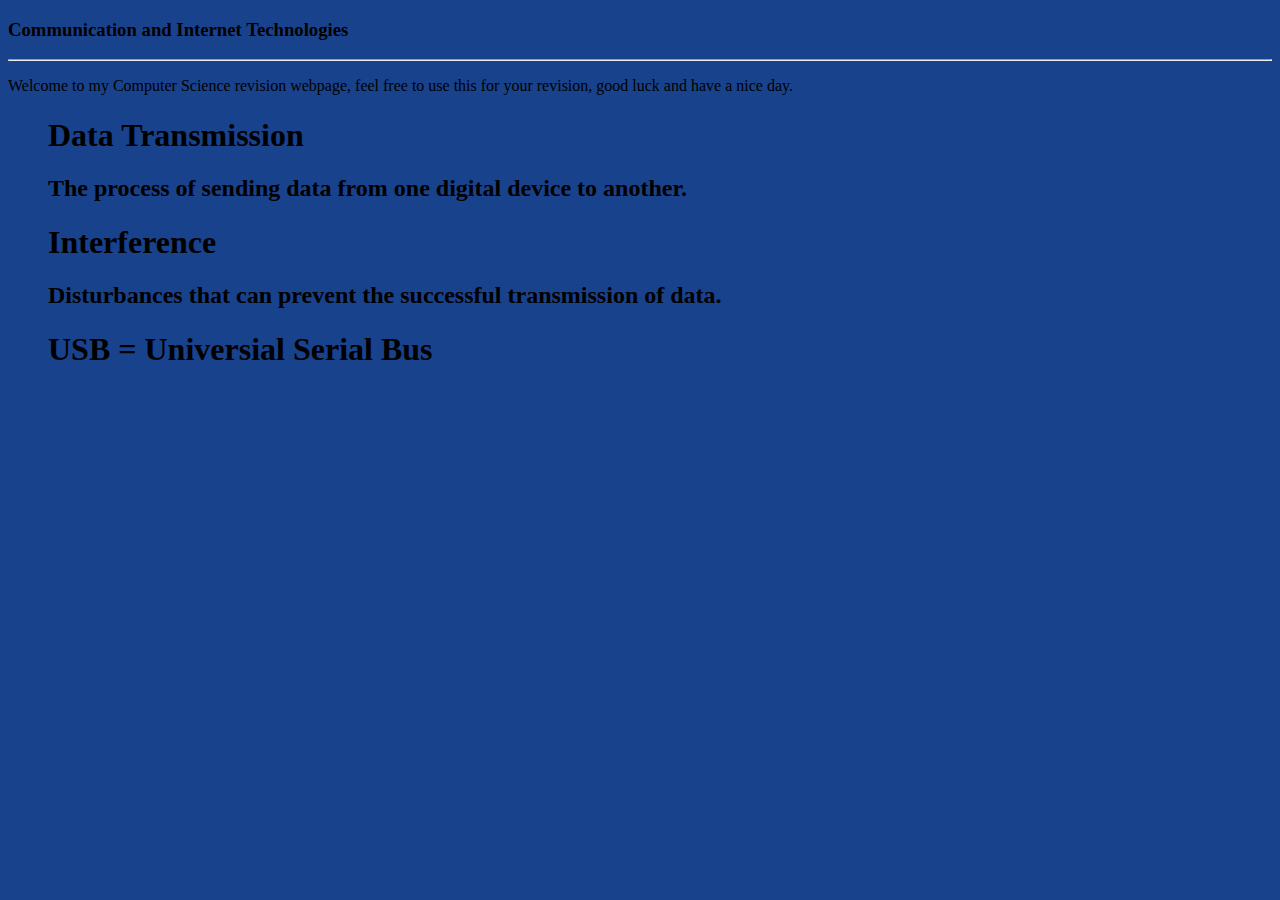
<file: index.html>
<!DOCTYPE html>
<html>
<head>
   <link rel="stylesheet" href="styles.css">
   <title> Review Website </title>
</head>
<body>
   <div>
       <h3>Communication and Internet Technologies</h3>
   </div>
   <hr>
   <div>
       <p>Welcome to my Computer Science revision webpage, feel free to use this for your revision, good luck and have a nice day.</p>
   </div>
   <div>
       <ol>
           <h1>Data Transmission</h1>
           <h2>The process of sending data from one digital device to another.</h2>
           <h1>Interference</h1>
           <h2>Disturbances that can prevent the successful transmission of data.</h2>
           <h1>USB = Universial Serial Bus</h1>
       </ol>
   </div>
</body>
</html>
</file>
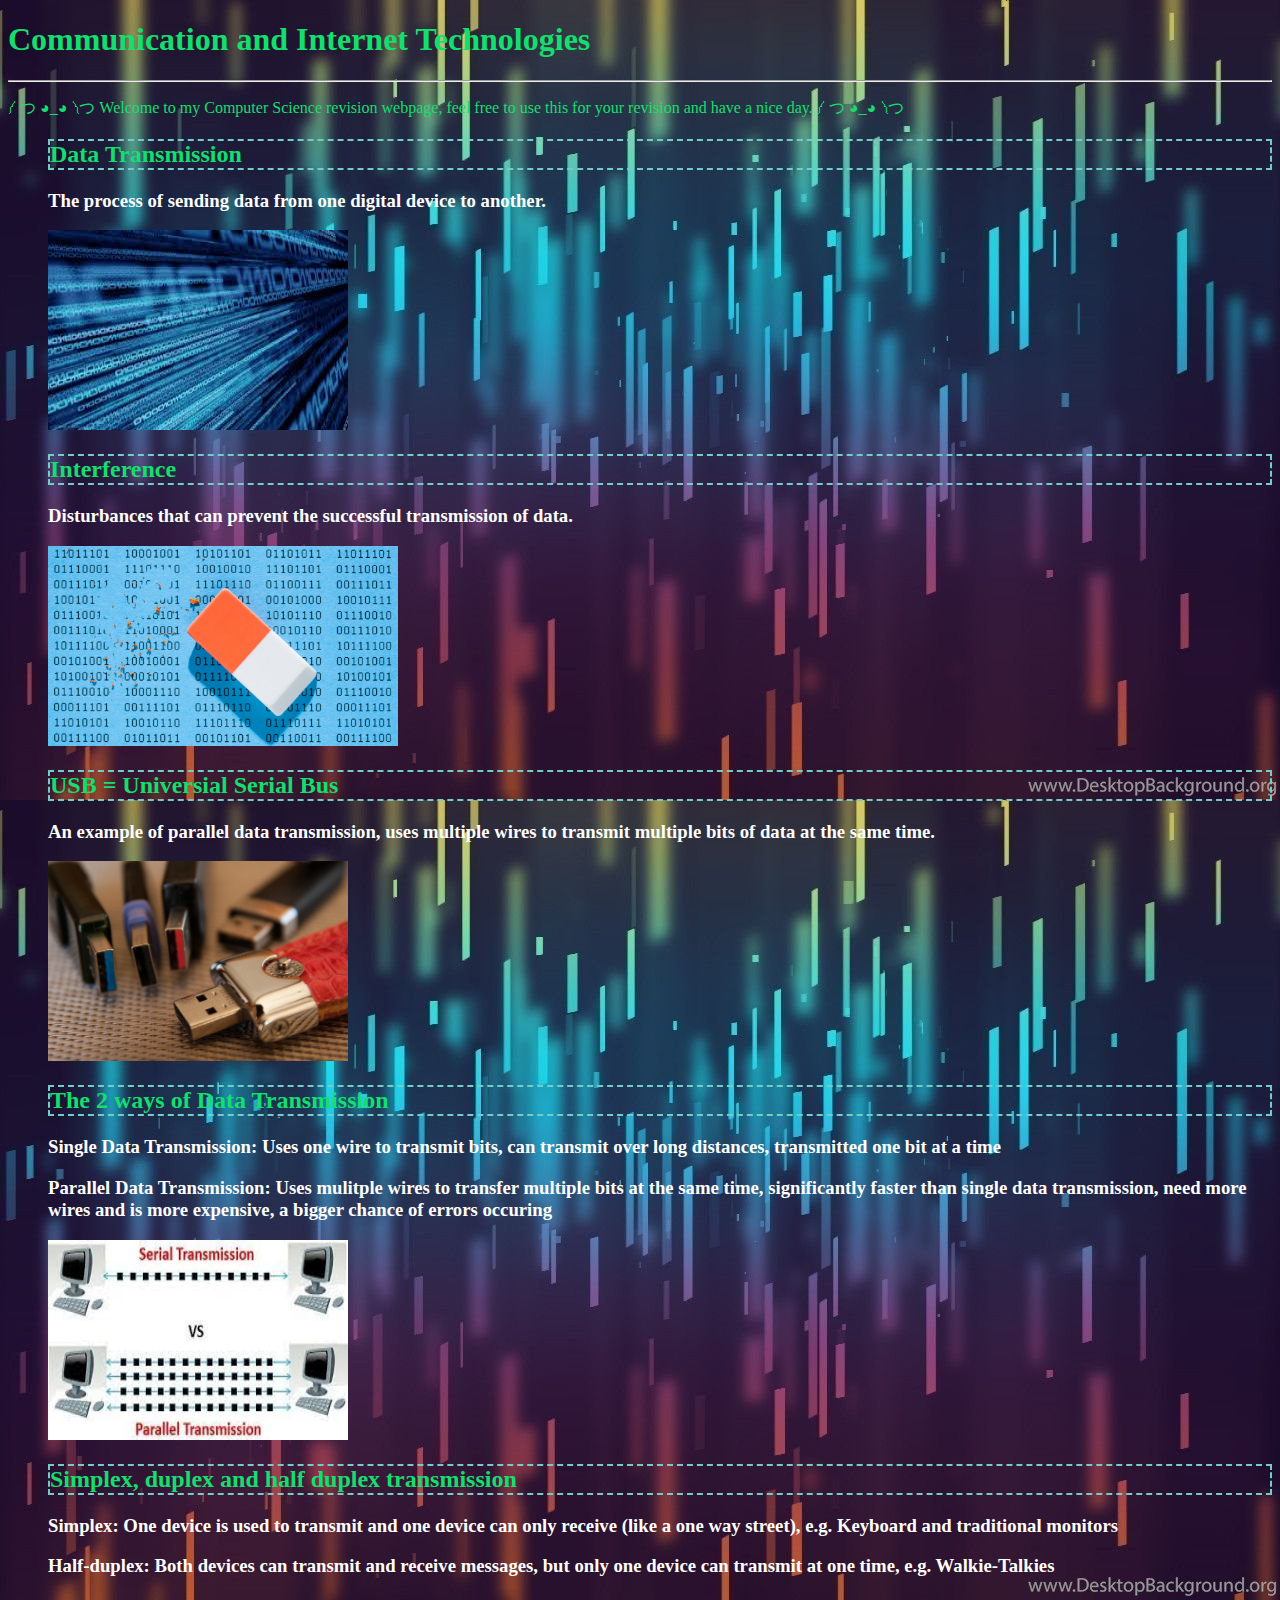
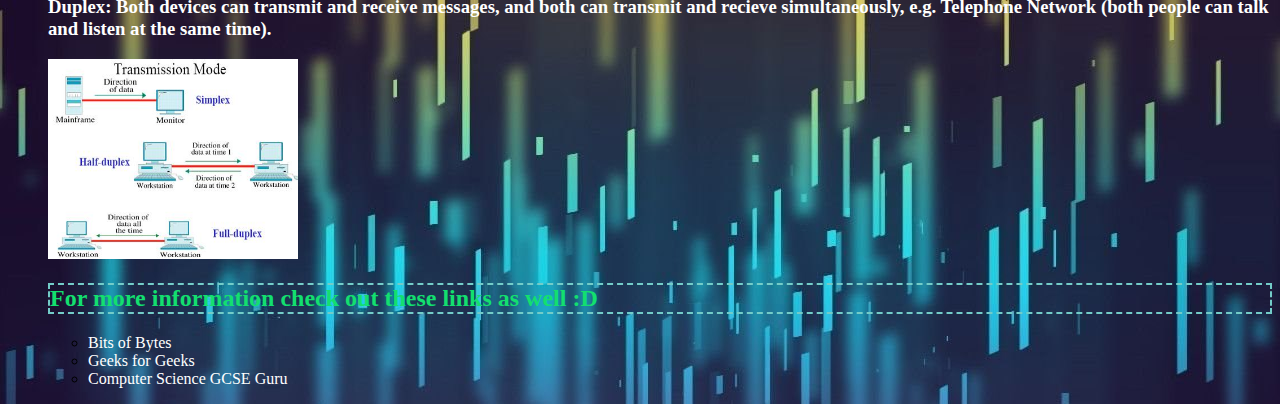
<file: page1.html>
<!DOCTYPE html>
<html>
<head>
   <link rel="stylesheet" href="page1styles.css">
   <title> Review Website </title>
</head>
<body>
   <div>
       <h1><span style="color: rgb(19, 223, 111);">Communication and Internet Technologies</span></h1>
   </div>
   <hr>
   <div>
       <p><span style="color: rgb(19, 223, 111);">༼ つ ◕_◕ ༽つ Welcome to my Computer Science revision webpage, feel free to use this for your revision and have a nice day. ༼ つ ◕_◕ ༽つ</span></p>
   </div>
   <div>
       <ol>
           <h2><span style="color: rgb(19, 223, 111);">Data Transmission</span></h2>
           <h3><span style="color: rgb(255, 255, 255);">The process of sending data from one digital device to another.</span></h3>
           <img src= "photos/Unknown.jpg" alt="Data Transmission" width="300" height="200">
           <h2><span style="color: rgb(19, 223, 111);">Interference</span></h2>
           <h3><span style="color: rgb(255, 255, 255);">Disturbances that can prevent the successful transmission of data.</span></h3>
           <img src= "photos/Every-Computer-Science-Degree-Should-Require-a-Course-in-Cybersecurity.jpg" alt="Interference" width="350" height="200">
           <h2><span style="color: rgb(19, 223, 111);">USB = Universial Serial Bus</span></h2>
           <h3><span style="color: rgb(255, 255, 255);">An example of parallel data transmission, uses multiple wires to transmit multiple bits of data at the same time.</span></h3>
           <img src= "photos/USB.jpg" alt="USB" width="300" height="200">
           <h2><span style="color: rgb(19, 223, 111);">The 2 ways of Data Transmission</span></h2>
           <h3><span style="color: rgb(255, 255, 255);">Single Data Transmission: Uses one wire to transmit bits, can transmit over long distances, transmitted one bit at a time</span></h3>
           <h3><span style="color: rgb(255, 255, 255);">Parallel Data Transmission: Uses mulitple wires to transfer multiple bits at the same time, significantly faster than single data transmission, need more wires and is more expensive, a bigger chance of errors occuring</span></h3>
           <img src= "photos/singleParallelDataTransmission.jpg" alt="Single & Parallel Data Transmissions" width="300" height="200">
           <h2><span style="color: rgb(19, 223, 111);">Simplex, duplex and half duplex transmission</span></h2>
           <h3><span style="color: rgb(255, 255, 255);">Simplex: One device is used to transmit and one device can only receive (like a one way street), e.g. Keyboard and traditional monitors</span></h3>
           <h3><span style="color: rgb(255, 255, 255);">Half-duplex: Both devices can transmit and receive messages, but only one device can transmit at one time, e.g. Walkie-Talkies</span></h2>
           <h3><span style="color: rgb(255, 255, 255);">Duplex: Both devices can transmit and receive messages, and both can transmit and recieve simultaneously, e.g. Telephone Network (both people can talk and listen at the same time).</span></h2>
           <img src= "photos/simplexhalfduplexfullduplex.jpg" alt="Simplex, duplex & half duplex transmission" width="250" height="200">
           <aside>
            <h2><span style="color: rgb(19, 223, 111);">For more information check out these links as well :D</span></h2>
            <ul>
               <li><a href="https://www.bitsofbytes.co/data-transmission.html"><span style="color: rgb(255, 255, 255);">Bits of Bytes</span></a></li>
               <li><a href="https://www.geeksforgeeks.org/error-detection-in-computer-networks/"><span style="color: rgb(255, 255, 255);">Geeks for Geeks</span></a></li>
               <li><a href="https://www.computerscience.gcse.guru/theory/data-transmission"><span style="color: rgb(255, 255, 255);">Computer Science GCSE Guru</span></a></li>
            </ul>
         </aside>       
       </ol>
   </div>
</body>
</html>
</file>
<file: styles.css>
body {
    background-color: rgb(25, 66, 141);
}
h2 {
    font-display: rgb(19, 223, 111);
}
h3 {
    font-display: rgb(255, 255, 255);
}
</file>
<file: page1styles.css>
body {
    background-image: url("photos/CSbackground.jpg");
}
h2 {
    border: 2px dashed rgb(115, 204, 200);
}
aside li a {
    text-decoration: none;
 }
 aside li a:hover{
    text-decoration: underline;
 }
</file>
